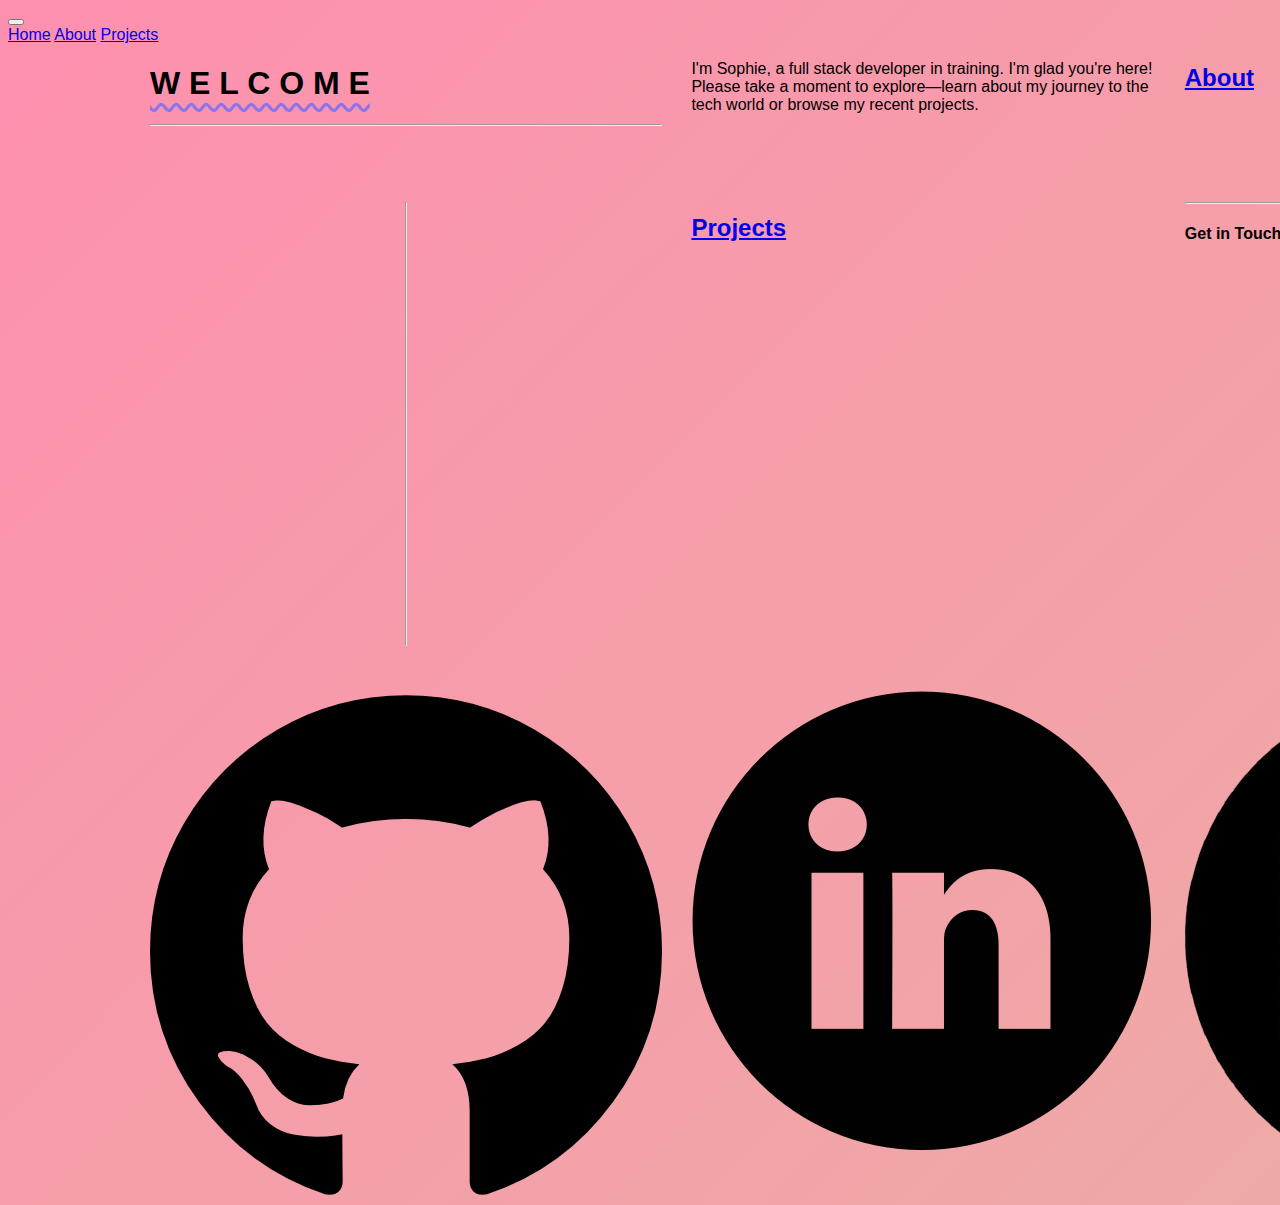
<file: index.html>
<!DOCTYPE html>
<html>
<head>

    <title>Git Portfolio</title>
    <meta name="viewport" content="width=display-width, initial-scale=1">
    <link rel="stylesheet" href="styles.css">
    <!--Google Fonts CSS-->
    <link href="https://fonts.googleapis.com/css?family=Noto+Sans|Roboto+Mono&display=swap" rel="stylesheet">
    <!-- Bootstrap CSS only -->
    <link href="https://cdn.jsdelivr.net/npm/bootstrap@5.1.3/dist/css/bootstrap.min.css" rel="stylesheet" integrity="sha384-1BmE4kWBq78iYhFldvKuhfTAU6auU8tT94WrHftjDbrCEXSU1oBoqyl2QvZ6jIW3" crossorigin="anonymous">

</head>

<body>


    <div class="container">

        <nav class="navbar fixed-top navbar-expand-lg navbar-light bg-light">
            <div class="container-fluid">
                <a class="navbar-brand" href="#"></a>
                <button class="navbar-toggler" type="button" data-bs-toggle="collapse" data-bs-target="#navbarNavAltMarkup" aria-controls="navbarNavAltMarkup" aria-expanded="false" aria-label="Toggle navigation">
                    <span class="navbar-toggler-icon"></span>
                </button>
                <div class="collapse navbar-collapse" id="navbarNavAltMarkup">
                    <div class="navbar-nav">
                        <a class="nav-link active" aria-current="page" href="https://sophiegioffre.github.io/">Home</a>
                        <a class="nav-link" href="https://sophiegioffre.github.io/about">About</a>
                        <a class="nav-link" href="https://sophiegioffre.github.io/projects">Projects</a>
                    </div>
                </div>
            </div>
        </nav>



        <div class="content-grid">

            <div class="title">
                <h1>W E L C O M E</h1>
                <hr/>
            </div>

            <div class="intro">
                <p>I'm Sophie, a full stack developer in training. I'm glad you're here!
                <br>Please take a moment to explore—learn about my journey to the tech world or browse my recent projects.</p>
                <br>
            </div>

            <a class="about" href="https://sophiegioffre.github.io/about">
                <h2>About</h2>
            </a>

            <hr class="break-1"/>
            
            <a class="projects" href="https://sophiegioffre.github.io/projects">
                <h2>Projects</h2>
            </a>

            <div class="break-2">
                <hr/>
                <h4 class="get-in-touch">Get in Touch</h4>
                <br>
            </div>

            <div class="github">
                <a href="https://github.com/sophiegioffre/"><img class="contact-img" src="./images/github-circle.png"/></a>
            </div>

            <div class="linkedin">
                <a href="http://linkedin.com/in/sophiegioffre/"><img class="contact-img" src="./images/linkedin-circle.png"/></a>
            </div>

            <div class="email">
                <a href="mailto:sogioffre@gmail.com"><img class="contact-img" src="./images/email-circle.png"/></a>
            </div>
            


        </div>




    </div>


<!-- Bootstrap JavaScript Bundle with Popper -->
<script src="https://cdn.jsdelivr.net/npm/bootstrap@5.1.3/dist/js/bootstrap.bundle.min.js" integrity="sha384-ka7Sk0Gln4gmtz2MlQnikT1wXgYsOg+OMhuP+IlRH9sENBO0LRn5q+8nbTov4+1p" crossorigin="anonymous"></script>

</body>
</html>
</file>
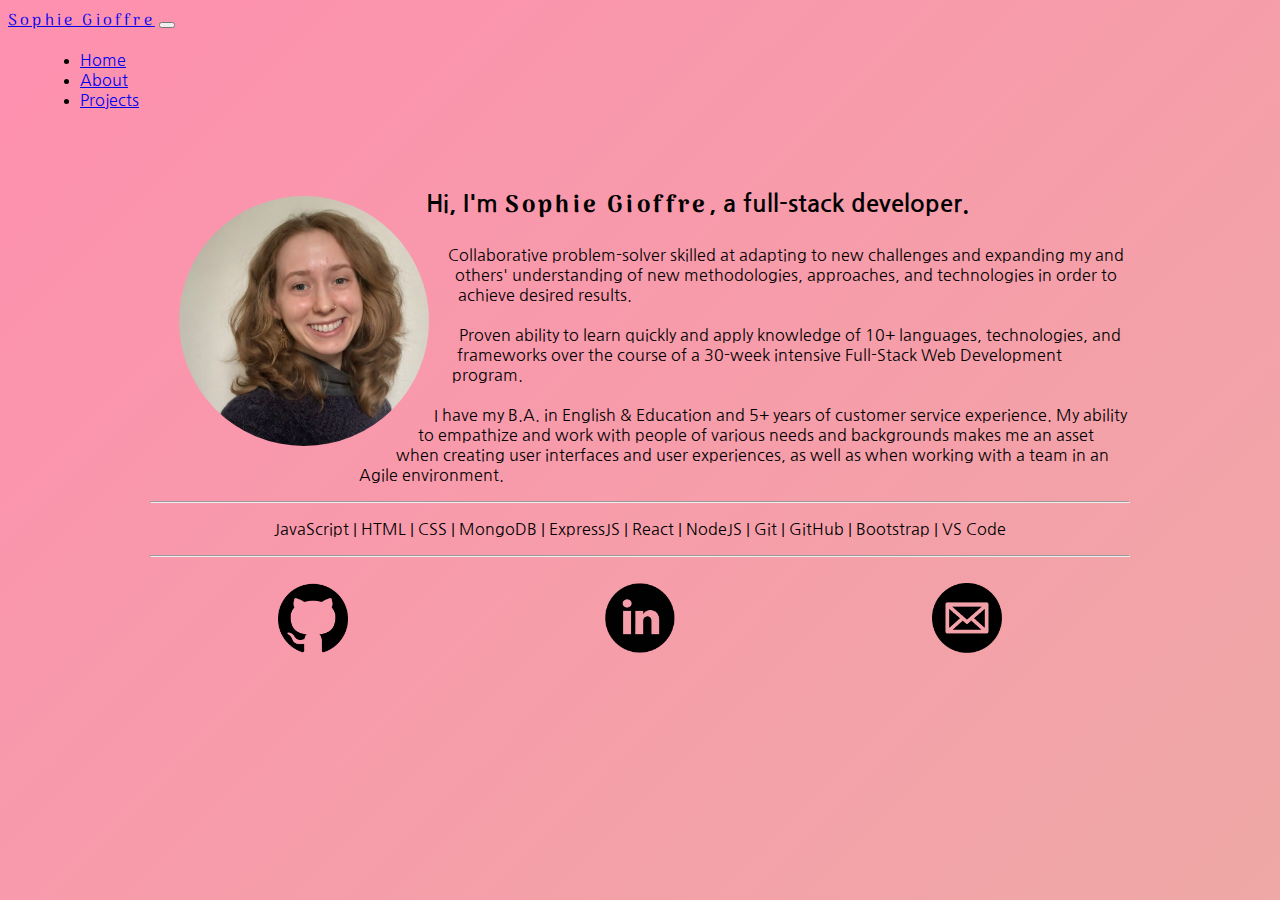
<file: about.html>
<!DOCTYPE html>
<html>
<head>

  <title>Sophie Gioffre</title>
  <meta name="viewport" content="width=display-width, initial-scale=1">

  <!--Styles CSS-->
  <link rel="stylesheet" href="about-styles.css">

  <!--Google Fonts CSS-->
  <link rel="preconnect" href="https://fonts.googleapis.com">
  <link rel="preconnect" href="https://fonts.gstatic.com" crossorigin>
  <link href="https://fonts.googleapis.com/css2?family=Arima:wght@700&family=Nanum+Gothic&display=swap" rel="stylesheet"> 

  <!-- Bootstrap CSS only -->
  <link href="https://cdn.jsdelivr.net/npm/bootstrap@5.1.3/dist/css/bootstrap.min.css" rel="stylesheet" integrity="sha384-1BmE4kWBq78iYhFldvKuhfTAU6auU8tT94WrHftjDbrCEXSU1oBoqyl2QvZ6jIW3" crossorigin="anonymous">

</head>

<body>

  <div class="container">
    <!--NavBar-->
    <div class="nav-box">
      <nav class="navbar fixed-top navbar-expand-lg navbar-light shadow-sm p-3 mb-5 bg-transparent">
        <div class="container-fluid">
          <a class="navbar-brand" href="#">Sophie Gioffre</a>
          <button class="navbar-toggler" type="button" data-bs-toggle="collapse" data-bs-target="#navbarNavAltMarkup" aria-controls="navbarNavAltMarkup" aria-expanded="false" aria-label="Toggle navigation">
            <span class="navbar-toggler-icon"></span>
          </button>
        </div>
        <div class="collapse navbar-collapse justify-content-end" id="navbarNavAltMarkup">
          <ul class="navbar-nav">
            <li class="nav-item">
              <a class="nav-link" href="./index.html">Home</a>
            </li>
            <li class="nav-item">
              <a class="nav-link active" aria-current="page" href="./about.html">About</a>
            </li>
            <li class="nav-item">
              <a class="nav-link" href="./projects.html">Projects</a>
            </li>
          </ul>
        </div>
      </nav>
    </div>
    
    <!--Content Grid-->
    <div class="content-grid">

      <!--About-->
      <div class="profile-container">
        <img class="picture" src="./images/profilePicture.jpg" alt="Sophie Gioffre's Profile Picture"/>
        <h2>Hi, I'm <span class="name">Sophie Gioffre</span>, a full-stack developer.</h2>
        <div class="bio">
          <p>Collaborative problem-solver skilled at adapting to new challenges and expanding my and others' understanding of new methodologies, approaches, and technologies in order to achieve desired results. <br/><br/>Proven ability to learn quickly and apply knowledge of 10+ languages, technologies, and frameworks over the course of a 30-week intensive Full-Stack Web Development program.<br/><br/>I have my B.A. in English & Education and 5+ years of customer service experience. My ability to empathize and work with people of various needs and backgrounds makes me an asset when creating user interfaces and user experiences, as well as when working with a team in an Agile environment.</p>
        </div>
        <hr/>
        <div class="skills">
          <p>JavaScript | HTML | CSS | MongoDB | ExpressJS | React | NodeJS | Git | GitHub | Bootstrap | VS Code</p>
        </div>
        <hr/>
      </div>



      <!--Contact Container-->
      <div class="contact-container">
        <div class="github">
          <a href="https://github.com/sophiegioffre/"><img class="contact-img" src="./images/github-circle.png"/></a>
        </div>

        <div class="linkedin">
          <a href="http://linkedin.com/in/sophiegioffre/"><img class="contact-img" src="./images/linkedin-circle.png"/></a>
        </div>

        <div class="email">
          <a href="mailto:sogioffre@gmail.com"><img class="contact-img" src="./images/email-circle.png"/></a>
        </div>
      </div>

    </div>
    
  </div>

  <!-- Bootstrap JavaScript Bundle with Popper -->
  <script src="https://cdn.jsdelivr.net/npm/bootstrap@5.1.3/dist/js/bootstrap.bundle.min.js" integrity="sha384-ka7Sk0Gln4gmtz2MlQnikT1wXgYsOg+OMhuP+IlRH9sENBO0LRn5q+8nbTov4+1p" crossorigin="anonymous"></script>
  
</body>
</html>
</file>
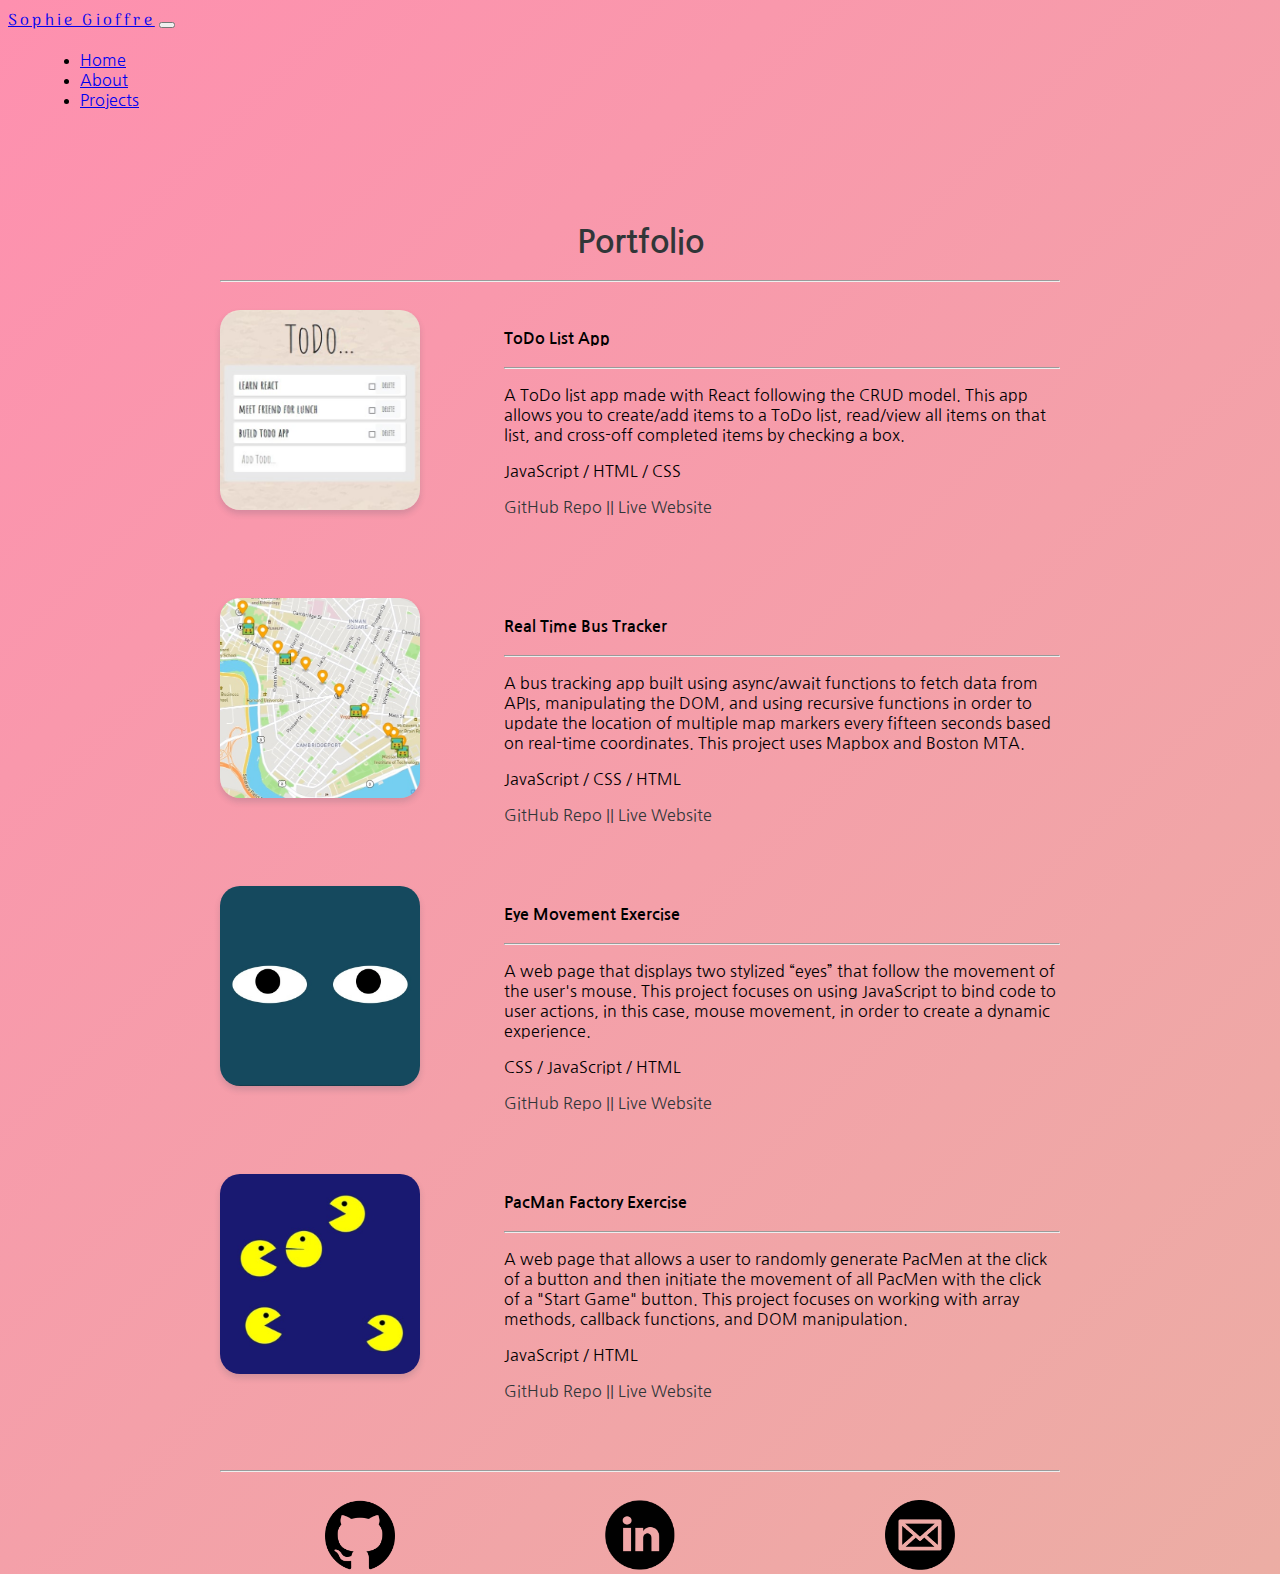
<file: projects.html>
<!DOCTYPE html>
<html>
<head>

  <title>Sophie Gioffre</title>
  <meta name="viewport" content="width=display-width, initial-scale=1">
      
  <!--Styles CSS-->
  <link rel="stylesheet" href="projects-styles.css">
      
  <!--Google Fonts CSS-->
  <link rel="preconnect" href="https://fonts.googleapis.com">
  <link rel="preconnect" href="https://fonts.gstatic.com" crossorigin>
  <link href="https://fonts.googleapis.com/css2?family=Arima:wght@700&family=Nanum+Gothic&display=swap" rel="stylesheet"> 

  <!-- Bootstrap CSS only -->
  <link href="https://cdn.jsdelivr.net/npm/bootstrap@5.1.3/dist/css/bootstrap.min.css" rel="stylesheet" integrity="sha384-1BmE4kWBq78iYhFldvKuhfTAU6auU8tT94WrHftjDbrCEXSU1oBoqyl2QvZ6jIW3" crossorigin="anonymous">
      
</head>

<body>

  <div class="container">
    <!--NavBar-->
    <div class="nav-box">
      <nav class="navbar fixed-top navbar-expand-lg navbar-light shadow-sm p-3 mb-5 bg-transparent">
        <div class="container-fluid">
          <a class="navbar-brand" href="#">Sophie Gioffre</a>
          <button class="navbar-toggler" type="button" data-bs-toggle="collapse" data-bs-target="#navbarNavAltMarkup" aria-controls="navbarNavAltMarkup" aria-expanded="false" aria-label="Toggle navigation">
            <span class="navbar-toggler-icon"></span>
          </button>
        </div>
        <div class="collapse navbar-collapse justify-content-end" id="navbarNavAltMarkup">
          <ul class="navbar-nav">
            <li class="nav-item">
              <a class="nav-link" href="./index.html">Home</a>
            </li>
            <li class="nav-item">
              <a class="nav-link" href="./about.html">About</a>
            </li>
            <li class="nav-item">
              <a class="nav-link active" aria-current="page" href="./projects.html">Projects</a>
            </li>
          </ul>
        </div>
      </nav>
    </div>
    
    <!--Content Grid-->    
    <div class="content-grid">

      <!--Projects Container-->
      <div class="projects-container">
        <h1 class="page-title">Portfolio</h1>
        <hr/>
        <br/>
        <!--Project-->
        <div class="proj">
          <div class="img-container">
            <img class="proj-img" src="./images/todo.jpg"/>
          </div>
          <div class="description">
            <h4>ToDo List App</h4>
            <hr/>
            <p>A ToDo list app made with React following the CRUD model. This app allows you to create/add items to a ToDo list, read/view all items on that list, and cross-off completed items by checking a box.</p>
            <p>JavaScript / HTML / CSS</p>
            <div class="proj-link-container">
              <a class="proj-link" href="https://github.com/sophiegioffre/mitxpro-todo">GitHub Repo |</a>
              <a class="proj-link" href="https://sophiegioffre.github.io/mitxpro-todo">| Live Website</a>
            </div>
          </div>
        </div>

        <!--Project-->
        <div class="proj">
          <div class="img-container">
            <img class="proj-img" src="./images/bustracker.jpg"/>
          </div>
          <div class="description">
            <h4>Real Time Bus Tracker</h4>
            <hr/>
            <p>A bus tracking app built using async/await functions to fetch data from APIs, manipulating the DOM, and using recursive functions in order to update the location of multiple map markers every fifteen seconds based on real-time coordinates. This project uses Mapbox and Boston MTA.</p>
            <p>JavaScript / CSS / HTML</p>
            <div class="proj-link-container">
              <a class="proj-link" href="https://github.com/sophiegioffre/realtime-bus-tracker">GitHub Repo |</a>
              <a class="proj-link" href="https://sophiegioffre.github.io/realtime-bus-tracker">| Live Website</a>
            </div>
          </div>
        </div>

        <!--Project-->
        <div class="proj">
          <div class="img-container">
            <img class="proj-img" src="./images/eyes.jpg"/>
          </div>
          <div class="description">
            <h4>Eye Movement Exercise</h4>
            <hr/>
            <p>A web page that displays two stylized “eyes” that follow the movement of the user's mouse. This project focuses on using JavaScript to bind code to user actions, in this case, mouse movement, in order to create a dynamic experience.</p>
            <p>CSS / JavaScript / HTML</p>
            <div class="proj-link-container">
              <a class="proj-link" href="https://github.com/sophiegioffre/eye-movement">GitHub Repo |</a>
              <a class="proj-link" href="https://sophiegioffre.github.io/eye-movement">| Live Website</a>
            </div>
          </div>
        </div>
        
        <!--Project-->
        <div class="proj">
          <div class="img-container">
            <img class="proj-img" src="./images/pacmen.jpg"/>
          </div>
          <div class="description">
            <h4>PacMan Factory Exercise</h4>
            <hr/>
            <p>A web page that allows a user to randomly generate PacMen at the click of a button and then initiate the movement of all PacMen with the click of a "Start Game" button. This project focuses on working with array methods, callback functions, and DOM manipulation.</p>
            <p>JavaScript / HTML</p>
            <div class="proj-link-container">
              <a class="proj-link" href="https://github.com/sophiegioffre/pacman-factory">GitHub Repo |</a>
              <a class="proj-link" href="https://sophiegioffre.github.io/pacman-factory">| Live Website</a>
            </div>
          </div>
        </div>

        <hr/>
      </div>
        
      <!--Contact Container-->
      <div class="contact-container">
        <div class="github">
          <a href="https://github.com/sophiegioffre/"><img class="contact-img" src="./images/github-circle.png"/></a>
        </div>

        <div class="linkedin">
          <a href="http://linkedin.com/in/sophiegioffre/"><img class="contact-img" src="./images/linkedin-circle.png"/></a>
        </div>

        <div class="email">
          <a href="mailto:sogioffre@gmail.com"><img class="contact-img" src="./images/email-circle.png"/></a>
      </div>
    </div>
    
  </div>

  <!-- Bootstrap JavaScript Bundle with Popper -->
  <script src="https://cdn.jsdelivr.net/npm/bootstrap@5.1.3/dist/js/bootstrap.bundle.min.js" integrity="sha384-ka7Sk0Gln4gmtz2MlQnikT1wXgYsOg+OMhuP+IlRH9sENBO0LRn5q+8nbTov4+1p" crossorigin="anonymous"></script>

</body>
</html>
</file>
<file: styles.css>
body {
    font-family: 'Nanum Gothic', sans-serif;
    background: linear-gradient(-45deg, #c6ea8d, #fe90af);
    background-size: 400% 400%;
    background-repeat: repeat;
    animation: gradient 15s ease infinite;
    max-height: 100vh;
}

@keyframes gradient {
    0% {
        background-position: 0% 50%;
    }
    50% {
        background-position: 100% 50%;
    }
    100% {
        background-position: 50% 0%;
    }
}

h1, h2, h3, h4, h5, h6, a, .nav-item {
	font-family: 'Nanum Gothic', sans-serif;
}

.navbar-brand {
    font-family: 'Arima', cursive;
    letter-spacing: .2rem;
}

.nav-item {
    margin: 0;
    margin-left: 2em;
    margin-right: 2em;
}

.nav-item:hover {
    font-style: italic;
    letter-spacing: .2rem;
}

.content-grid {
    max-width: 980px;
    display: grid;
    grid-template-columns: 1fr 1fr 1fr;
    grid-template-rows: .25fr 1fr 1fr;
    gap: 3%;
    margin: auto;
}

.nav-box {
    grid-column: 1 / 4;
    grid-row: 1 / 2;
}

.text-box {
    grid-column: 1 / 4;
    grid-row: 2 / 3;
    margin-top: 8%;
}

.text {
    line-height: 2;
}

.title {
    text-decoration: underline;
    text-decoration-style: wavy;
    text-underline-offset: 25%;
    text-decoration-color: #8c75eb;
}

.word1 {
    text-decoration: underline;
    text-decoration-style: double;
    text-underline-offset: 25%;
    text-decoration-color: #4f8e56;
}

.word2 {
    text-decoration: underline;
    text-decoration-style: dashed;
    text-underline-offset: 25%;
    text-decoration-color: #b77019;
}

.link-box {
    grid-column: 3 / 4;
    grid-row: 3 / 4;
    justify-content: end;
    text-align: right;
}

.action-item-container {
    text-decoration: none;
    color: #313638;
    
}

.action-item-container:hover {
    font-style: italic;
    letter-spacing: .2rem;
    color: #313638;
}




@media (max-width: 480px) {
    .content-grid {
        grid: 100%;
    }
    
}
</file>
<file: about-styles.css>
body {
    font-family: 'Nanum Gothic', sans-serif;
    background: linear-gradient(-45deg, #c6ea8d, #fe90af);
    background-size: 400% 400%;
    background-repeat: repeat;
    animation: gradient 15s ease infinite;
    max-height: 100vh;
}

@keyframes gradient {
    0% {
        background-position: 0% 50%;
    }
    50% {
        background-position: 100% 50%;
    }
    100% {
        background-position: 50% 0%;
    }
}

h1, h2, h3, h4, h5, h6, a, .nav-item, p {
	font-family: 'Nanum Gothic', sans-serif;
}

.navbar-brand {
    font-family: 'Arima', cursive;
    letter-spacing: .2rem;
}

.nav-item {
    margin: 0;
    margin-left: 2em;
    margin-right: 2em;
}

.nav-item:hover {
    font-style: italic;
    letter-spacing: .2rem;
}

.content-grid {
    max-width: 980px;
    display: grid;
    grid-template-columns: 1fr;
    grid-template-rows: .25fr 1fr .25fr;
    gap: 3%;
    margin: auto;
}

.nav-box {
    grid-column: 1 / 2;
    grid-row: 1 / 2;
}

.profile-container {
    grid-column: 1 / 2;
    grid-row: 2 / 3;
}

.contact-container {
    grid-column: 1 / 2;
    grid-row: 3 / 4;
    display: inline-flex;
    justify-content: space-around;
}


.picture {
    max-width: 250px;
    max-height: 250px;
    min-width: 100px;
    min-height: 100px;
    border-radius: 50%;
    margin: 3%;
    float: left;
    shape-outside: circle(50%);
}

.name-title {
    display: inline-block;
}

.name {
    text-align: center;
    font-family: 'Arima', cursive;
    letter-spacing: .2rem;
}

.job {
    text-align: center;
}

.skills {
    text-align: center;
}

.contact-img {
    max-height: 70px;
    max-width: 70px;
}

@media (max-width: 650px){
	.grid-container {
		grid-template-columns: 100%;
        grid-template-rows: 100%;
	}
    .picture {
        float: none;
        shape-outside: none;
        margin-left: 15%;
        margin-right: auto;
    }
}
</file>
<file: projects-styles.css>
body {
    font-family: 'Nanum Gothic', sans-serif;
    background: linear-gradient(-45deg, #c6ea8d, #fe90af);
    background-size: 400% 400%;
    background-repeat: repeat;
    animation: gradient 15s ease infinite;
    max-height: 100vh;
}

@keyframes gradient {
    0% {
        background-position: 0% 50%;
    }
    50% {
        background-position: 100% 50%;
    }
    100% {
        background-position: 50% 0%;
    }
}

h1, h2, h3, h4, h5, h6, a, .nav-item {
	font-family: 'Nanum Gothic', sans-serif;
}

.navbar-brand {
    font-family: 'Arima', cursive;
    letter-spacing: .2rem;
}

.nav-item {
    margin: 0;
    margin-left: 2em;
    margin-right: 2em;
}

.nav-item:hover {
    font-style: italic;
    letter-spacing: .2rem;
}


.content-grid {
    max-width: 840px;
    max-height: 150vh;
    margin: 20px auto;
    margin-top: 75px;
    display: grid;
    grid-template-columns: 1fr;
    grid-template-rows: .25fr 1fr 1fr;
    gap: 20px;
}

.nav-box {
    grid-column: 1 / 2;
    grid-row: 1 / 2;
}

.projects-container {
    grid-column: 1 / 2;
    grid-row: 2 / 3;
}

.contact-container {
    grid-column: 1 / 2;
    grid-row: 3 / 4;
    display: inline-flex;
    justify-content: space-around;
}

.page-title {
    text-align: center;
    color: #313638;
}

.proj {
    display: inline-flex;
}

.img-container {
    margin: auto 10% 10% auto;
}

.proj-img {
    max-width: 200px;
    max-height: 200px;
    min-width: 80px;
    min-height: 80px;
    border-radius: 10%;
    box-shadow: 0 4px 6px 0 rgba(34, 60, 80, 0.16);
	transition: all ease-in-out .2s;
}

.proj-img:hover {
    filter: brightness(.75);
	box-shadow: 0 8px 12px 0 rgba(34, 60, 80, 0.16);
}

.proj-link-container {
    display: inline-flex;
}

.proj-link {
    text-decoration: none;
    color: #313638;
}

.proj-link:hover {
    text-decoration: none;
    font-style: italic;
    color: #313638;
}

.contact-img {
    max-height: 70px;
    max-width: 70px;
}


@media (max-width: 650px) {
    .content-grid {
        grid: 100%;
    }

    
}
</file>
